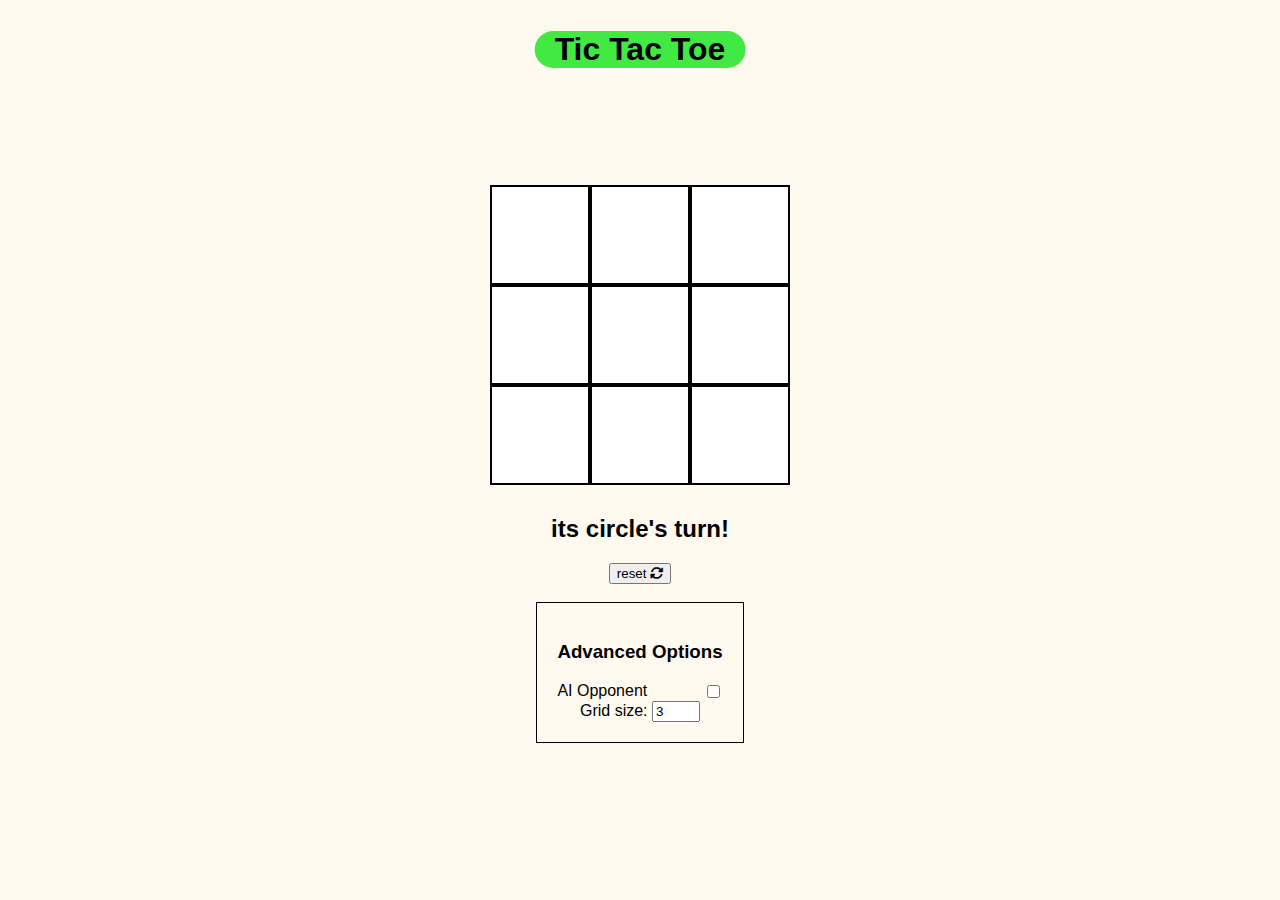
<file: index.html>
<!DOCTYPE html>
<html lang="en">
<head>
    <meta charset="UTF-8">
    <meta name="viewport" content="width=device-width, initial-scale=1.0">
    <link href="https://cdn.jsdelivr.net/npm/bootstrap@5.3.5/dist/css/bootstrap.min.css" rel="stylesheet" integrity="sha384-SgOJa3DmI69IUzQ2PVdRZhwQ+dy64/BUtbMJw1MZ8t5HZApcHrRKUc4W0kG879m7" crossorigin="anonymous">
    <link rel="stylesheet" href="https://cdnjs.cloudflare.com/ajax/libs/font-awesome/6.5.0/css/all.min.css" integrity="sha512-..." crossorigin="anonymous" referrerpolicy="no-referrer" >
    <link rel="stylesheet" href="TTT.css">
    <title>TictacToe</title>
</head>
<body> 
    <h1>Tic Tac Toe</h1>
    <br> 
    <div class="container">
        

    </div>
    <h2 id="announcer">test</h2>
    <button id="reset" class="btn btn-warning" >reset <i class="fa-solid fa-rotate"></i></button>
    <br>
    <div id ="options">
        <h3>Advanced Options</h3>
        <div class="form-check form-switch">
            <label class="form-check-label" for="aiMode">AI Opponent</label>
            <input class="form-check-input" type="checkbox" role="switch" id="aiMode">
            
          </div>
        <!-- number of cells -->
        <label for="GridSize">Grid size:</label>
        <input type="number" id="GridSize"  value="3" min = "3" max="6">   

        <br>

    <footer>
        <script src="TTT.js"></script>
    </footer>
</body>
</html>
</file>
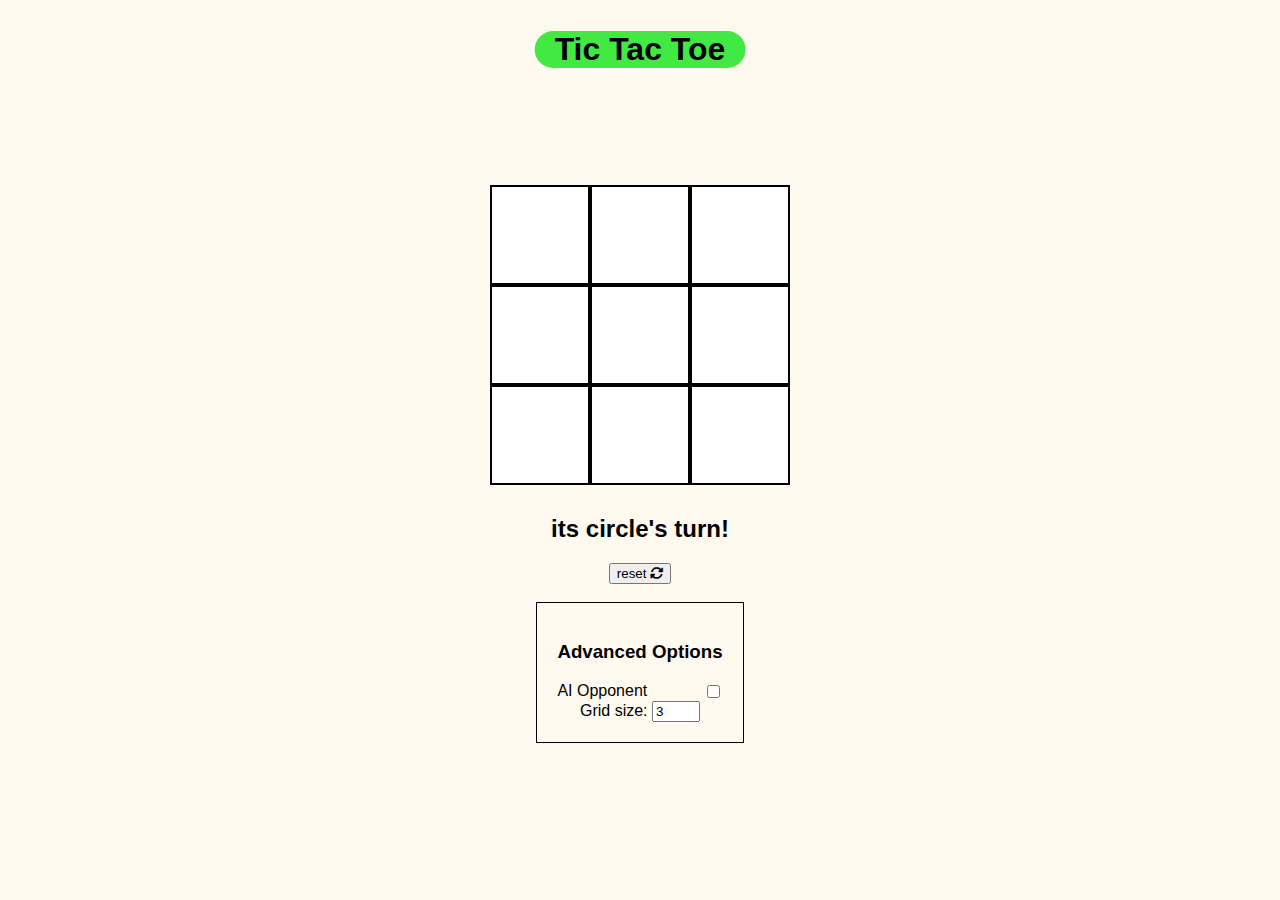
<file: TTT.html>
<!DOCTYPE html>
<html lang="en">
<head>
    <meta charset="UTF-8">
    <meta name="viewport" content="width=device-width, initial-scale=1.0">
    <link href="https://cdn.jsdelivr.net/npm/bootstrap@5.3.5/dist/css/bootstrap.min.css" rel="stylesheet" integrity="sha384-SgOJa3DmI69IUzQ2PVdRZhwQ+dy64/BUtbMJw1MZ8t5HZApcHrRKUc4W0kG879m7" crossorigin="anonymous">
    <link rel="stylesheet" href="https://cdnjs.cloudflare.com/ajax/libs/font-awesome/6.5.0/css/all.min.css" integrity="sha512-..." crossorigin="anonymous" referrerpolicy="no-referrer" >
    <link rel="stylesheet" href="TTT.css">
    <title>TictacToe</title>
</head>
<body> 
    <h1>Tic Tac Toe</h1>
    <br> 
    <div class="container">
        

    </div>
    <h2 id="announcer">test</h2>
    <button id="reset" class="btn btn-warning" >reset <i class="fa-solid fa-rotate"></i></button>
    <br>
    <div id ="options">
        <h3>Advanced Options</h3>
        <div class="form-check form-switch">
            <label class="form-check-label" for="aiMode">AI Opponent</label>
            <input class="form-check-input" type="checkbox" role="switch" id="aiMode">
            
          </div>
        <!-- number of cells -->
        <label for="GridSize">Grid size:</label>
        <input type="number" id="GridSize"  value="3" min = "3" max="6">   

        <br>

    <footer>
        <script src="TTT.js"></script>
    </footer>
</body>
</html>
</file>
<file: TTT.css>
* {
    box-sizing: border-box;
    font-family: sans-serif;
}
 
body {
    margin: 0 auto;
    height: 100vh;
    display: flex;
    flex-direction: column;
    align-items: center;
    justify-content: center;
    background-color: floralwhite;
}

h1 {
    position: absolute;
    top: 10px;
    padding: 0px 20px;
    border-radius: 20px;
    left: 50%;
    transform: translateX(-50%);
    background-color:  rgb(66, 233, 66);
}

.container {
    margin: 10PX auto; 
    padding: 0px;
    display: grid;
    align-items: center;
    justify-content: center;   
}

.cell {
    width: 100px;
    height: 100px;
    border: 2px solid black;
    background-color: white;
    display: flex;
    justify-content: center;
    align-items: center;
    transition: transform 0.2s
}

@keyframes shake {
    0% { transform: rotate(0); }
    25% { transform: rotate(-5deg); }
    50% { transform: rotate(5deg); }
    75% { transform: rotate(-5deg); }
    100% { transform: rotate(0); }
}

.cell.error {
    animation: shake 0.3s ease;
}


.cell:hover {
    transform: scale(1.02);
}


.cell.disabled:hover {
    transform: none;
}

@keyframes clickAnimation {
    0% {
        transform: scale(1.2);
        opacity: 0;
    }
    100% {
        transform: scale(1);
        opacity: 1;
    }
}

.cell i {
    animation: clickAnimation 0.3s ease-out;
}

#announcer {
    text-align: center;
}

.fa-circle {
    color: blue;

}

.cell .fa-circle {
    font-size: 80px;
}

.fa-xmark {
    color: red;
}

.cell .fa-xmark {
    font-size: 100px;
}

.win {
    color: red;
    font-size: xx-large;
}

#options {
    padding: 20px;
    text-align: center;
    border: 1px solid black
}

.form-check {
    display: flex;
    justify-content: space-between !important;
}


.win-line {
    background-color: rgba(255, 255, 0, 0.5);
    transition: background-color 0.3s ease;
}
</file>
